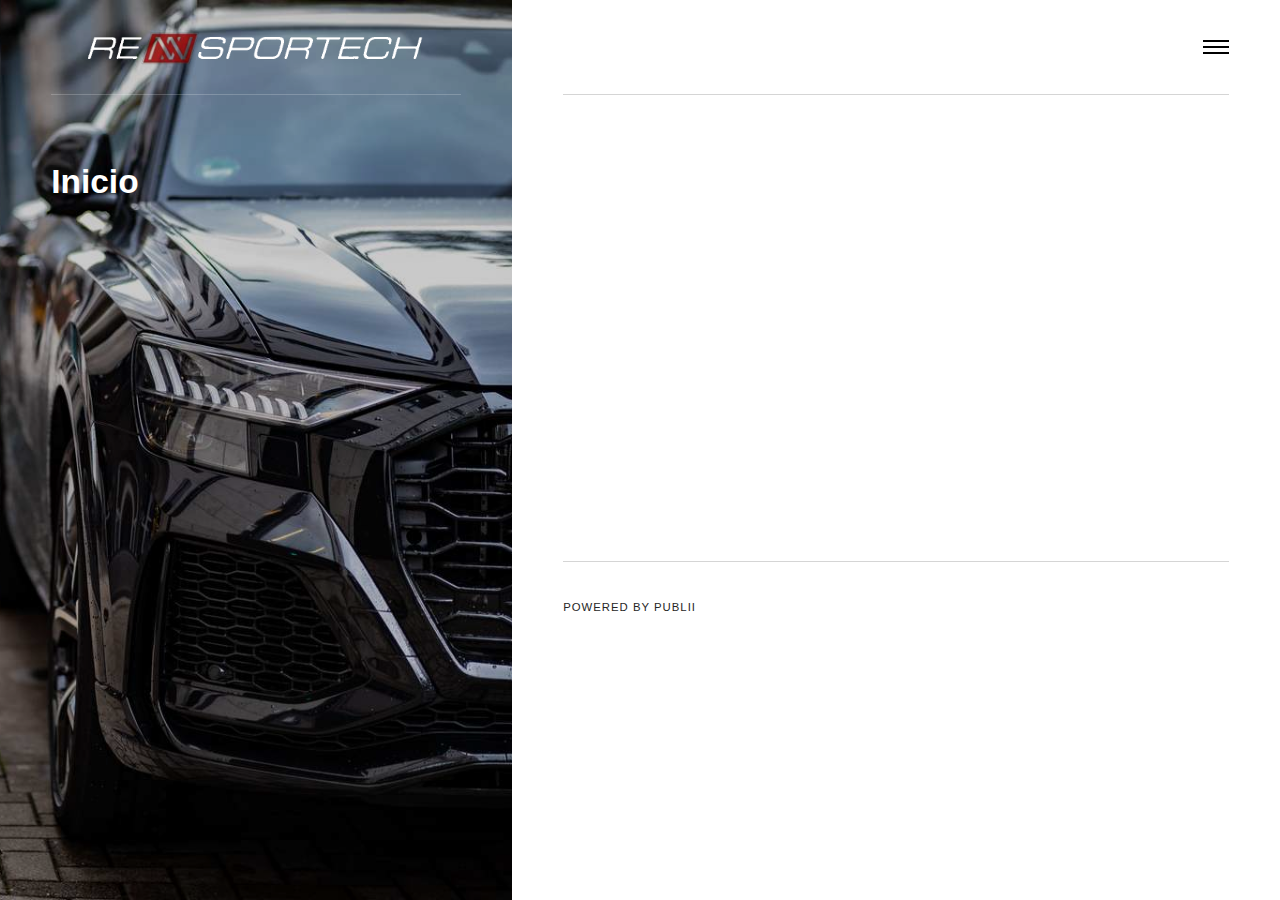
<file: index.html>
<!DOCTYPE html><html lang="en-gb"><head><meta charset="utf-8"><meta http-equiv="X-UA-Compatible" content="IE=edge"><meta name="viewport" content="width=device-width,initial-scale=1"><title>rennsport.tech</title><meta name="generator" content="Publii Open-Source CMS for Static Site"><link rel="canonical" href="https://alsotoes.github.io/rennsporttech.github.io/"><link rel="alternate" type="application/atom+xml" href="https://alsotoes.github.io/rennsporttech.github.io/feed.xml"><link rel="alternate" type="application/json" href="https://alsotoes.github.io/rennsporttech.github.io/feed.json"><meta property="og:title" content="rennsport.tech"><meta property="og:image" content="https://alsotoes.github.io/rennsporttech.github.io/media/website/rennsportech-white.png"><meta property="og:site_name" content="rennsport.tech"><meta property="og:description" content=""><meta property="og:url" content="https://alsotoes.github.io/rennsporttech.github.io/"><meta property="og:type" content="website"><link rel="stylesheet" href="https://alsotoes.github.io/rennsporttech.github.io/assets/css/style.css?v=79f7dad77f3972b8dee26cd307404449"><script type="application/ld+json">{"@context":"http://schema.org","@type":"Organization","name":"rennsport.tech","logo":"https://alsotoes.github.io/rennsporttech.github.io/media/website/rennsportech-white.png","url":"https://alsotoes.github.io/rennsporttech.github.io/"}</script></head><body><div class="container js-container"><nav class="menu"><ul class="navbar__menu"><li><a href="https://alsotoes.github.io/rennsporttech.github.io/home/" target="_self">Inicio</a></li><li><a href="https://alsotoes.github.io/rennsporttech.github.io/donde-estamos/" target="_self">¿Donde estamos?</a></li><li><a href="https://alsotoes.github.io/rennsporttech.github.io/quienes-somos/" target="_self">¿Quienes somos?</a></li><li><a href="https://alsotoes.github.io/rennsporttech.github.io/contactanos/" target="_self">Contáctanos</a></li></ul></nav><div class="content"><header class="top"><div class="top__item"><a class="logo" href="https://alsotoes.github.io/rennsporttech.github.io/"><img src="https://alsotoes.github.io/rennsporttech.github.io/media/website/rennsportech-white.png" alt="rennsport.tech"></a></div><div class="top__item top__item--right"><button class="menu-toggle js-menu-toggle" aria-label="Menu" aria-expanded="false"><span class="menu-toggle-box"><span class="menu-toggle-inner">Menu</span></span></button></div></header><main class="main"><article class="post"><div class="main__left"><figure class="hero"><img src="https://alsotoes.github.io/rennsporttech.github.io/media/website/pexels-diephotopotato-9391019.jpg" srcset="https://alsotoes.github.io/rennsporttech.github.io/media/website/responsive/pexels-diephotopotato-9391019-xs.jpg 300w, https://alsotoes.github.io/rennsporttech.github.io/media/website/responsive/pexels-diephotopotato-9391019-sm.jpg 480w, https://alsotoes.github.io/rennsporttech.github.io/media/website/responsive/pexels-diephotopotato-9391019-md.jpg 768w, https://alsotoes.github.io/rennsporttech.github.io/media/website/responsive/pexels-diephotopotato-9391019-lg.jpg 1024w, https://alsotoes.github.io/rennsporttech.github.io/media/website/responsive/pexels-diephotopotato-9391019-xl.jpg 1280w, https://alsotoes.github.io/rennsporttech.github.io/media/website/responsive/pexels-diephotopotato-9391019-2xl.jpg 1600w" sizes="(min-width: 1800px) 50vw, (min-width: 900px) 40vw, 100vw" loading="eager" width="4000" height="5000" alt=""></figure><header><h1>Inicio</h1></header></div><div class="main__right"><div class="post__entry"><p><script src="https://apps.elfsight.com/p/platform.js" defer="defer"></script></p><div class="elfsight-app-bf56b648-d056-4b19-92a7-3d2c99466291"> </div></div></div></article><div class="main__right"><div class="banner banner--after-post"><script src="https://apps.elfsight.com/p/platform.js" defer="defer"></script><div class="elfsight-app-3b19ac14-a170-4636-8c2c-1768386db7c0"></div></div></div></main><footer class="footer"><div class="footer__copyright">Powered by Publii</div></footer></div></div><script defer="defer" src="https://alsotoes.github.io/rennsporttech.github.io/assets/js/scripts.min.js?v=babd20e2a0a25821e63a0529c9feaae0"></script><script>var images = document.querySelectorAll('img[loading]');

        for (var i = 0; i < images.length; i++) {
            if (images[i].complete) {
                images[i].classList.add('is-loaded');
            } else {
                images[i].addEventListener('load', function () {
                    this.classList.add('is-loaded');
                }, false);
            }
        }</script></body></html>
</file>
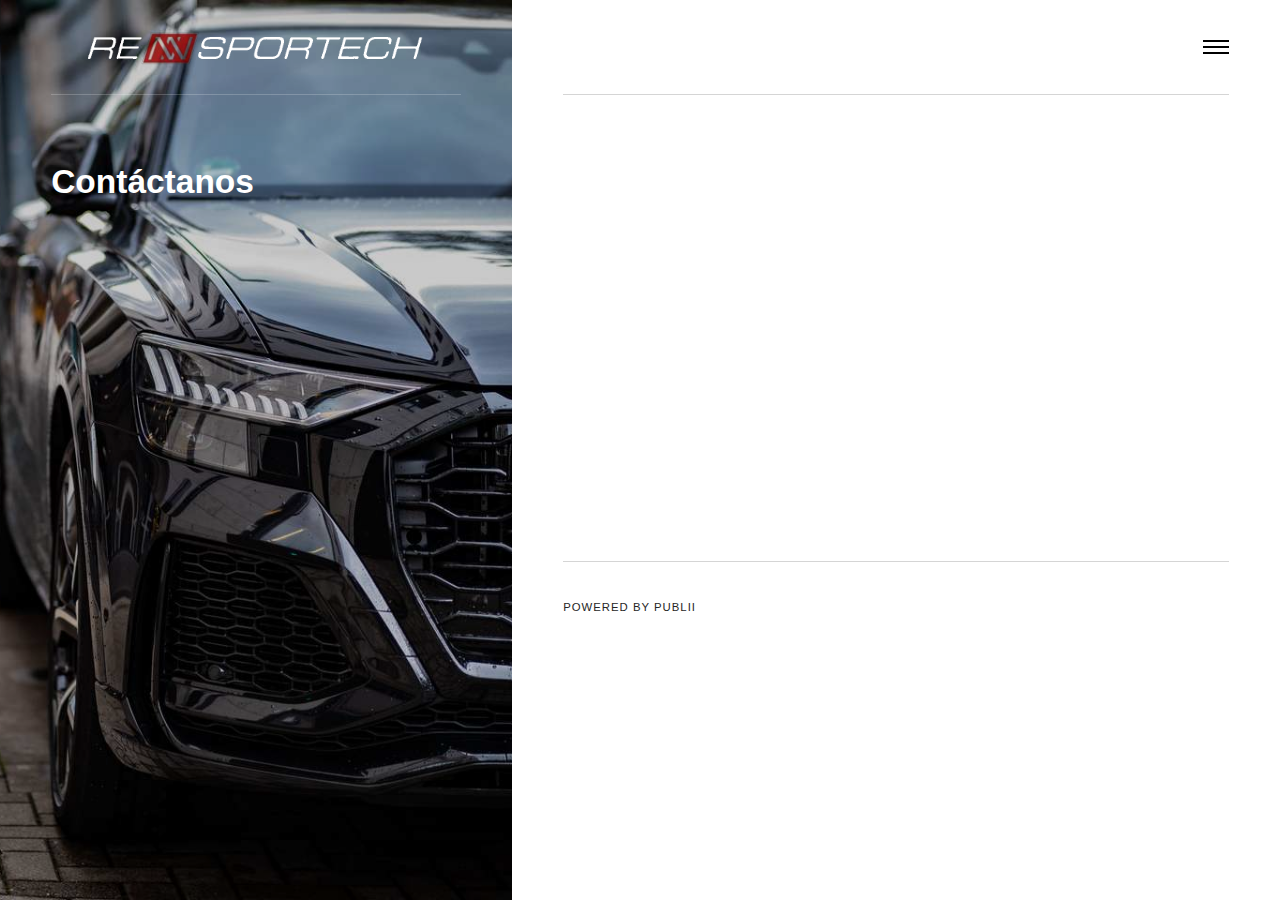
<file: contactanos/index.html>
<!DOCTYPE html><html lang="en-gb"><head><meta charset="utf-8"><meta http-equiv="X-UA-Compatible" content="IE=edge"><meta name="viewport" content="width=device-width,initial-scale=1"><title>Contáctanos - rennsport.tech</title><meta name="generator" content="Publii Open-Source CMS for Static Site"><link rel="canonical" href="https://alsotoes.github.io/rennsporttech.github.io/contactanos/"><link rel="alternate" type="application/atom+xml" href="https://alsotoes.github.io/rennsporttech.github.io/feed.xml"><link rel="alternate" type="application/json" href="https://alsotoes.github.io/rennsporttech.github.io/feed.json"><meta property="og:title" content="Contáctanos"><meta property="og:image" content="https://alsotoes.github.io/rennsporttech.github.io/media/website/rennsportech-white.png"><meta property="og:site_name" content="rennsport.tech"><meta property="og:description" content=""><meta property="og:url" content="https://alsotoes.github.io/rennsporttech.github.io/contactanos/"><meta property="og:type" content="article"><link rel="stylesheet" href="https://alsotoes.github.io/rennsporttech.github.io/assets/css/style.css?v=79f7dad77f3972b8dee26cd307404449"><script type="application/ld+json">{"@context":"http://schema.org","@type":"Article","mainEntityOfPage":{"@type":"WebPage","@id":"https://alsotoes.github.io/rennsporttech.github.io/contactanos/"},"headline":"Contáctanos","datePublished":"2022-07-26T15:54","dateModified":"2022-07-27T02:27","image":{"@type":"ImageObject","url":"https://alsotoes.github.io/rennsporttech.github.io/media/website/rennsportech-white.png","height":92,"width":1080},"description":"","author":{"@type":"Person","name":"admin","url":"https://alsotoes.github.io/rennsporttech.github.io/authors/admin/"},"publisher":{"@type":"Organization","name":"admin","logo":{"@type":"ImageObject","url":"https://alsotoes.github.io/rennsporttech.github.io/media/website/rennsportech-white.png","height":92,"width":1080}}}</script></head><body><div class="container js-container"><nav class="menu"><ul class="navbar__menu"><li><a href="https://alsotoes.github.io/rennsporttech.github.io/home/" target="_self">Inicio</a></li><li><a href="https://alsotoes.github.io/rennsporttech.github.io/donde-estamos/" target="_self">¿Donde estamos?</a></li><li><a href="https://alsotoes.github.io/rennsporttech.github.io/quienes-somos/" target="_self">¿Quienes somos?</a></li><li class="active"><a href="https://alsotoes.github.io/rennsporttech.github.io/contactanos/" target="_self">Contáctanos</a></li></ul></nav><div class="content"><header class="top"><div class="top__item"><a class="logo" href="https://alsotoes.github.io/rennsporttech.github.io/"><img src="https://alsotoes.github.io/rennsporttech.github.io/media/website/rennsportech-white.png" alt="rennsport.tech"></a></div><div class="top__item top__item--right"><button class="menu-toggle js-menu-toggle" aria-label="Menu" aria-expanded="false"><span class="menu-toggle-box"><span class="menu-toggle-inner">Menu</span></span></button></div></header><main class="main"><article class="post"><div class="main__left"><figure class="hero"><img src="https://alsotoes.github.io/rennsporttech.github.io/media/website/pexels-diephotopotato-9391019.jpg" srcset="https://alsotoes.github.io/rennsporttech.github.io/media/website/responsive/pexels-diephotopotato-9391019-xs.jpg 300w, https://alsotoes.github.io/rennsporttech.github.io/media/website/responsive/pexels-diephotopotato-9391019-sm.jpg 480w, https://alsotoes.github.io/rennsporttech.github.io/media/website/responsive/pexels-diephotopotato-9391019-md.jpg 768w, https://alsotoes.github.io/rennsporttech.github.io/media/website/responsive/pexels-diephotopotato-9391019-lg.jpg 1024w, https://alsotoes.github.io/rennsporttech.github.io/media/website/responsive/pexels-diephotopotato-9391019-xl.jpg 1280w, https://alsotoes.github.io/rennsporttech.github.io/media/website/responsive/pexels-diephotopotato-9391019-2xl.jpg 1600w" sizes="(min-width: 1800px) 50vw, (min-width: 900px) 40vw, 100vw" loading="eager" width="4000" height="5000" alt=""></figure><header><h1>Contáctanos</h1></header></div><div class="main__right"><div class="post__entry"><p><script src="https://apps.elfsight.com/p/platform.js" defer="defer"></script></p><div class="elfsight-app-e043e39b-eeaa-48dd-974f-30b993f639fb"> </div></div></div></article><div class="main__right"><div class="banner banner--after-post"><script src="https://apps.elfsight.com/p/platform.js" defer="defer"></script><div class="elfsight-app-3b19ac14-a170-4636-8c2c-1768386db7c0"></div></div></div></main><footer class="footer"><div class="footer__copyright">Powered by Publii</div></footer></div></div><script defer="defer" src="https://alsotoes.github.io/rennsporttech.github.io/assets/js/scripts.min.js?v=babd20e2a0a25821e63a0529c9feaae0"></script><script>var images = document.querySelectorAll('img[loading]');
   
           for (var i = 0; i < images.length; i++) {
               if (images[i].complete) {
                   images[i].classList.add('is-loaded');
               } else {
                   images[i].addEventListener('load', function () {
                       this.classList.add('is-loaded');
                   }, false);
               }
           }</script></body></html>
</file>
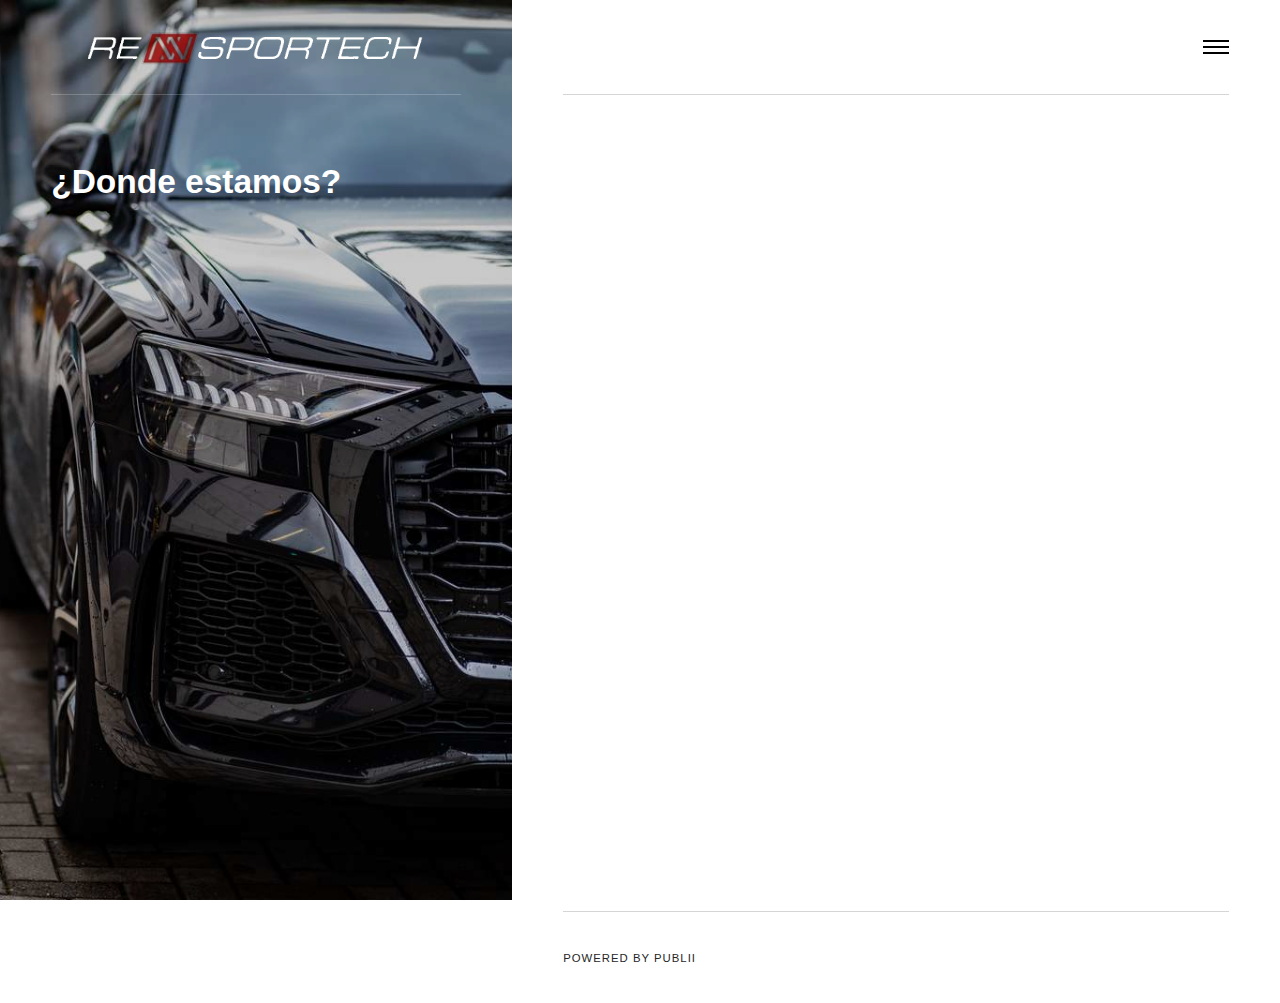
<file: donde-estamos/index.html>
<!DOCTYPE html><html lang="en-gb"><head><meta charset="utf-8"><meta http-equiv="X-UA-Compatible" content="IE=edge"><meta name="viewport" content="width=device-width,initial-scale=1"><title>¿Donde estamos? - rennsport.tech</title><meta name="generator" content="Publii Open-Source CMS for Static Site"><link rel="canonical" href="https://alsotoes.github.io/rennsporttech.github.io/donde-estamos/"><link rel="alternate" type="application/atom+xml" href="https://alsotoes.github.io/rennsporttech.github.io/feed.xml"><link rel="alternate" type="application/json" href="https://alsotoes.github.io/rennsporttech.github.io/feed.json"><meta property="og:title" content="¿Donde estamos?"><meta property="og:image" content="https://alsotoes.github.io/rennsporttech.github.io/media/website/rennsportech-white.png"><meta property="og:site_name" content="rennsport.tech"><meta property="og:description" content=""><meta property="og:url" content="https://alsotoes.github.io/rennsporttech.github.io/donde-estamos/"><meta property="og:type" content="article"><link rel="stylesheet" href="https://alsotoes.github.io/rennsporttech.github.io/assets/css/style.css?v=79f7dad77f3972b8dee26cd307404449"><script type="application/ld+json">{"@context":"http://schema.org","@type":"Article","mainEntityOfPage":{"@type":"WebPage","@id":"https://alsotoes.github.io/rennsporttech.github.io/donde-estamos/"},"headline":"¿Donde estamos?","datePublished":"2022-07-26T15:38","dateModified":"2022-07-27T02:27","image":{"@type":"ImageObject","url":"https://alsotoes.github.io/rennsporttech.github.io/media/website/rennsportech-white.png","height":92,"width":1080},"description":"","author":{"@type":"Person","name":"admin","url":"https://alsotoes.github.io/rennsporttech.github.io/authors/admin/"},"publisher":{"@type":"Organization","name":"admin","logo":{"@type":"ImageObject","url":"https://alsotoes.github.io/rennsporttech.github.io/media/website/rennsportech-white.png","height":92,"width":1080}}}</script></head><body><div class="container js-container"><nav class="menu"><ul class="navbar__menu"><li><a href="https://alsotoes.github.io/rennsporttech.github.io/home/" target="_self">Inicio</a></li><li class="active"><a href="https://alsotoes.github.io/rennsporttech.github.io/donde-estamos/" target="_self">¿Donde estamos?</a></li><li><a href="https://alsotoes.github.io/rennsporttech.github.io/quienes-somos/" target="_self">¿Quienes somos?</a></li><li><a href="https://alsotoes.github.io/rennsporttech.github.io/contactanos/" target="_self">Contáctanos</a></li></ul></nav><div class="content"><header class="top"><div class="top__item"><a class="logo" href="https://alsotoes.github.io/rennsporttech.github.io/"><img src="https://alsotoes.github.io/rennsporttech.github.io/media/website/rennsportech-white.png" alt="rennsport.tech"></a></div><div class="top__item top__item--right"><button class="menu-toggle js-menu-toggle" aria-label="Menu" aria-expanded="false"><span class="menu-toggle-box"><span class="menu-toggle-inner">Menu</span></span></button></div></header><main class="main"><article class="post"><div class="main__left"><figure class="hero"><img src="https://alsotoes.github.io/rennsporttech.github.io/media/website/pexels-diephotopotato-9391019.jpg" srcset="https://alsotoes.github.io/rennsporttech.github.io/media/website/responsive/pexels-diephotopotato-9391019-xs.jpg 300w, https://alsotoes.github.io/rennsporttech.github.io/media/website/responsive/pexels-diephotopotato-9391019-sm.jpg 480w, https://alsotoes.github.io/rennsporttech.github.io/media/website/responsive/pexels-diephotopotato-9391019-md.jpg 768w, https://alsotoes.github.io/rennsporttech.github.io/media/website/responsive/pexels-diephotopotato-9391019-lg.jpg 1024w, https://alsotoes.github.io/rennsporttech.github.io/media/website/responsive/pexels-diephotopotato-9391019-xl.jpg 1280w, https://alsotoes.github.io/rennsporttech.github.io/media/website/responsive/pexels-diephotopotato-9391019-2xl.jpg 1600w" sizes="(min-width: 1800px) 50vw, (min-width: 900px) 40vw, 100vw" loading="eager" width="4000" height="5000" alt=""></figure><header><h1>¿Donde estamos?</h1></header></div><div class="main__right"><div class="post__entry"><div class="post__iframe"><iframe loading="lazy" width="600" height="450" style="border: 0;" src="https://www.google.com/maps/embed?pb=!1m18!1m12!1m3!1d3764.0614080813934!2d-99.19075374883049!3d19.366493547743822!2m3!1f0!2f0!3f0!3m2!1i1024!2i768!4f13.1!3m3!1m2!1s0x85d1ff89f2bc9e5b%3A0x2f0bd4c502b3736c!2sAv.%20Revoluci%C3%B3n%201108%2C%20San%20Jos%C3%A9%20Insurgentes%2C%20Benito%20Ju%C3%A1rez%2C%2003900%20Ciudad%20de%20M%C3%A9xico%2C%20CDMX!5e0!3m2!1sen!2smx!4v1658875531133!5m2!1sen!2smx" allowfullscreen="allowfullscreen" loading="lazy" referrerpolicy="no-referrer-when-downgrade"></iframe></div></div></div></article><div class="main__right"><div class="banner banner--after-post"><script src="https://apps.elfsight.com/p/platform.js" defer="defer"></script><div class="elfsight-app-3b19ac14-a170-4636-8c2c-1768386db7c0"></div></div></div></main><footer class="footer"><div class="footer__copyright">Powered by Publii</div></footer></div></div><script defer="defer" src="https://alsotoes.github.io/rennsporttech.github.io/assets/js/scripts.min.js?v=babd20e2a0a25821e63a0529c9feaae0"></script><script>var images = document.querySelectorAll('img[loading]');
   
           for (var i = 0; i < images.length; i++) {
               if (images[i].complete) {
                   images[i].classList.add('is-loaded');
               } else {
                   images[i].addEventListener('load', function () {
                       this.classList.add('is-loaded');
                   }, false);
               }
           }</script></body></html>
</file>
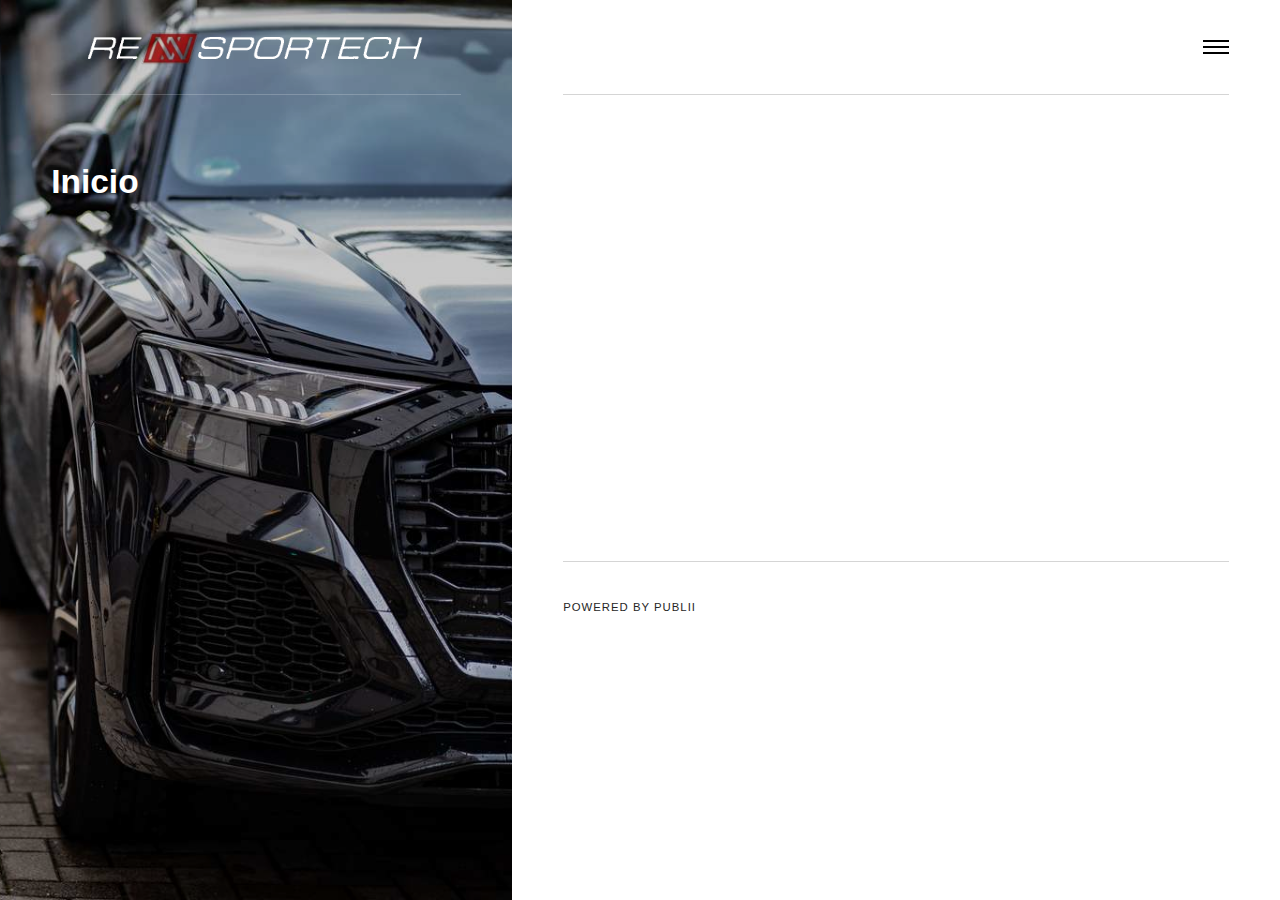
<file: home/index.html>
<!DOCTYPE html><html lang="en-gb"><head><meta charset="utf-8"><meta http-equiv="X-UA-Compatible" content="IE=edge"><meta name="viewport" content="width=device-width,initial-scale=1"><title>Inicio - rennsport.tech</title><meta name="generator" content="Publii Open-Source CMS for Static Site"><link rel="canonical" href="https://alsotoes.github.io/rennsporttech.github.io/home/"><link rel="alternate" type="application/atom+xml" href="https://alsotoes.github.io/rennsporttech.github.io/feed.xml"><link rel="alternate" type="application/json" href="https://alsotoes.github.io/rennsporttech.github.io/feed.json"><meta property="og:title" content="Inicio"><meta property="og:image" content="https://alsotoes.github.io/rennsporttech.github.io/media/website/rennsportech-white.png"><meta property="og:site_name" content="rennsport.tech"><meta property="og:description" content=""><meta property="og:url" content="https://alsotoes.github.io/rennsporttech.github.io/home/"><meta property="og:type" content="article"><link rel="stylesheet" href="https://alsotoes.github.io/rennsporttech.github.io/assets/css/style.css?v=79f7dad77f3972b8dee26cd307404449"><script type="application/ld+json">{"@context":"http://schema.org","@type":"Article","mainEntityOfPage":{"@type":"WebPage","@id":"https://alsotoes.github.io/rennsporttech.github.io/home/"},"headline":"Inicio","datePublished":"2022-07-26T15:30","dateModified":"2022-08-04T16:58","image":{"@type":"ImageObject","url":"https://alsotoes.github.io/rennsporttech.github.io/media/website/rennsportech-white.png","height":92,"width":1080},"description":"","author":{"@type":"Person","name":"admin","url":"https://alsotoes.github.io/rennsporttech.github.io/authors/admin/"},"publisher":{"@type":"Organization","name":"admin","logo":{"@type":"ImageObject","url":"https://alsotoes.github.io/rennsporttech.github.io/media/website/rennsportech-white.png","height":92,"width":1080}}}</script></head><body><div class="container js-container"><nav class="menu"><ul class="navbar__menu"><li class="active"><a href="https://alsotoes.github.io/rennsporttech.github.io/home/" target="_self">Inicio</a></li><li><a href="https://alsotoes.github.io/rennsporttech.github.io/donde-estamos/" target="_self">¿Donde estamos?</a></li><li><a href="https://alsotoes.github.io/rennsporttech.github.io/quienes-somos/" target="_self">¿Quienes somos?</a></li><li><a href="https://alsotoes.github.io/rennsporttech.github.io/contactanos/" target="_self">Contáctanos</a></li></ul></nav><div class="content"><header class="top"><div class="top__item"><a class="logo" href="https://alsotoes.github.io/rennsporttech.github.io/"><img src="https://alsotoes.github.io/rennsporttech.github.io/media/website/rennsportech-white.png" alt="rennsport.tech"></a></div><div class="top__item top__item--right"><button class="menu-toggle js-menu-toggle" aria-label="Menu" aria-expanded="false"><span class="menu-toggle-box"><span class="menu-toggle-inner">Menu</span></span></button></div></header><main class="main"><article class="post"><div class="main__left"><figure class="hero"><img src="https://alsotoes.github.io/rennsporttech.github.io/media/website/pexels-diephotopotato-9391019.jpg" srcset="https://alsotoes.github.io/rennsporttech.github.io/media/website/responsive/pexels-diephotopotato-9391019-xs.jpg 300w, https://alsotoes.github.io/rennsporttech.github.io/media/website/responsive/pexels-diephotopotato-9391019-sm.jpg 480w, https://alsotoes.github.io/rennsporttech.github.io/media/website/responsive/pexels-diephotopotato-9391019-md.jpg 768w, https://alsotoes.github.io/rennsporttech.github.io/media/website/responsive/pexels-diephotopotato-9391019-lg.jpg 1024w, https://alsotoes.github.io/rennsporttech.github.io/media/website/responsive/pexels-diephotopotato-9391019-xl.jpg 1280w, https://alsotoes.github.io/rennsporttech.github.io/media/website/responsive/pexels-diephotopotato-9391019-2xl.jpg 1600w" sizes="(min-width: 1800px) 50vw, (min-width: 900px) 40vw, 100vw" loading="eager" width="4000" height="5000" alt=""></figure><header><h1>Inicio</h1></header></div><div class="main__right"><div class="post__entry"><p><script src="https://apps.elfsight.com/p/platform.js" defer="defer"></script></p><div class="elfsight-app-bf56b648-d056-4b19-92a7-3d2c99466291"> </div></div></div></article><div class="main__right"><div class="banner banner--after-post"><script src="https://apps.elfsight.com/p/platform.js" defer="defer"></script><div class="elfsight-app-3b19ac14-a170-4636-8c2c-1768386db7c0"></div></div></div></main><footer class="footer"><div class="footer__copyright">Powered by Publii</div></footer></div></div><script defer="defer" src="https://alsotoes.github.io/rennsporttech.github.io/assets/js/scripts.min.js?v=babd20e2a0a25821e63a0529c9feaae0"></script><script>var images = document.querySelectorAll('img[loading]');
   
           for (var i = 0; i < images.length; i++) {
               if (images[i].complete) {
                   images[i].classList.add('is-loaded');
               } else {
                   images[i].addEventListener('load', function () {
                       this.classList.add('is-loaded');
                   }, false);
               }
           }</script></body></html>
</file>
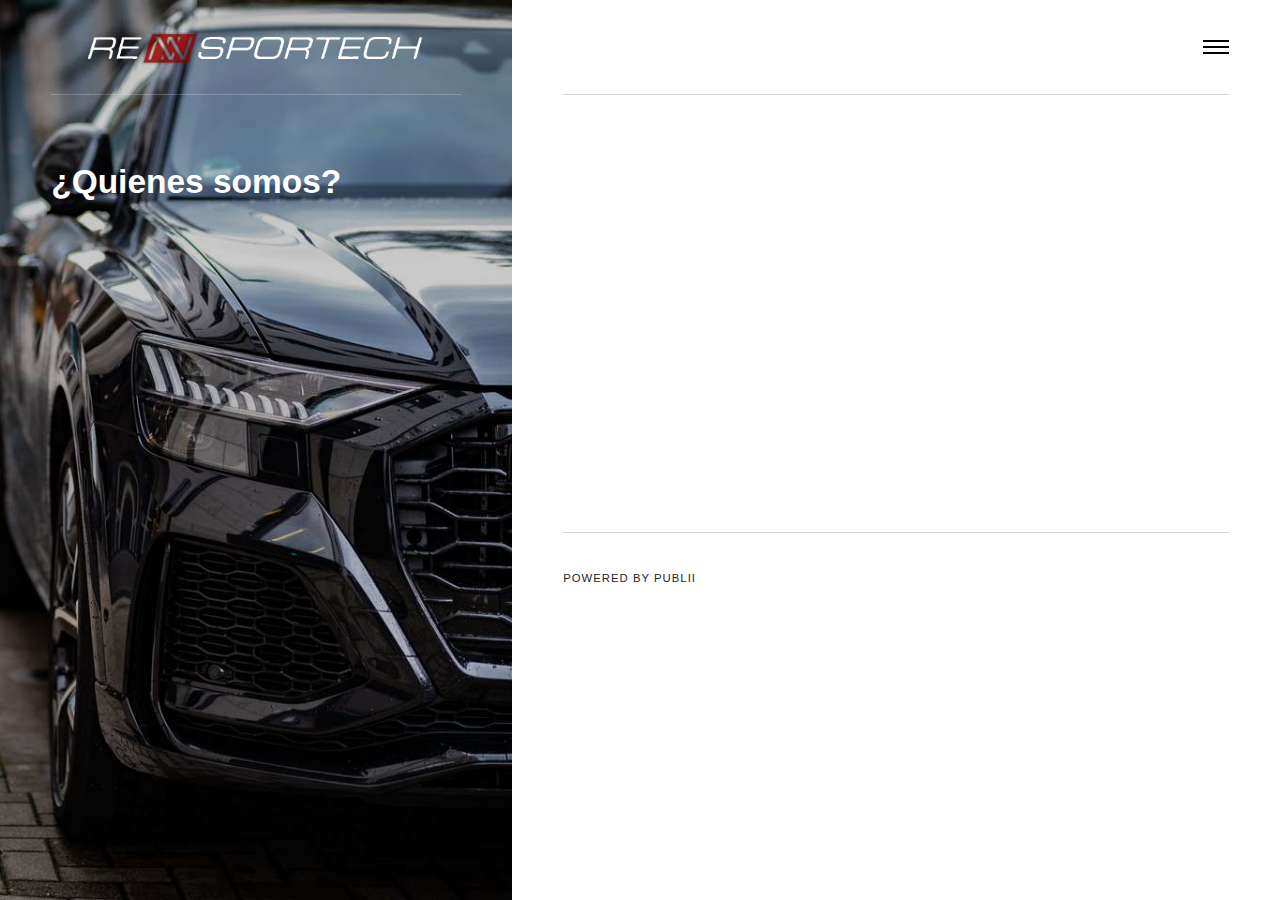
<file: quienes-somos/index.html>
<!DOCTYPE html><html lang="en-gb"><head><meta charset="utf-8"><meta http-equiv="X-UA-Compatible" content="IE=edge"><meta name="viewport" content="width=device-width,initial-scale=1"><title>¿Quienes somos? - rennsport.tech</title><meta name="generator" content="Publii Open-Source CMS for Static Site"><link rel="canonical" href="https://alsotoes.github.io/rennsporttech.github.io/quienes-somos/"><link rel="alternate" type="application/atom+xml" href="https://alsotoes.github.io/rennsporttech.github.io/feed.xml"><link rel="alternate" type="application/json" href="https://alsotoes.github.io/rennsporttech.github.io/feed.json"><meta property="og:title" content="¿Quienes somos?"><meta property="og:image" content="https://alsotoes.github.io/rennsporttech.github.io/media/website/rennsportech-white.png"><meta property="og:site_name" content="rennsport.tech"><meta property="og:description" content=""><meta property="og:url" content="https://alsotoes.github.io/rennsporttech.github.io/quienes-somos/"><meta property="og:type" content="article"><link rel="stylesheet" href="https://alsotoes.github.io/rennsporttech.github.io/assets/css/style.css?v=79f7dad77f3972b8dee26cd307404449"><script type="application/ld+json">{"@context":"http://schema.org","@type":"Article","mainEntityOfPage":{"@type":"WebPage","@id":"https://alsotoes.github.io/rennsporttech.github.io/quienes-somos/"},"headline":"¿Quienes somos?","datePublished":"2022-07-27T00:07","dateModified":"2022-07-27T01:48","image":{"@type":"ImageObject","url":"https://alsotoes.github.io/rennsporttech.github.io/media/website/rennsportech-white.png","height":92,"width":1080},"description":"","author":{"@type":"Person","name":"admin","url":"https://alsotoes.github.io/rennsporttech.github.io/authors/admin/"},"publisher":{"@type":"Organization","name":"admin","logo":{"@type":"ImageObject","url":"https://alsotoes.github.io/rennsporttech.github.io/media/website/rennsportech-white.png","height":92,"width":1080}}}</script></head><body><div class="container js-container"><nav class="menu"><ul class="navbar__menu"><li><a href="https://alsotoes.github.io/rennsporttech.github.io/home/" target="_self">Inicio</a></li><li><a href="https://alsotoes.github.io/rennsporttech.github.io/donde-estamos/" target="_self">¿Donde estamos?</a></li><li class="active"><a href="https://alsotoes.github.io/rennsporttech.github.io/quienes-somos/" target="_self">¿Quienes somos?</a></li><li><a href="https://alsotoes.github.io/rennsporttech.github.io/contactanos/" target="_self">Contáctanos</a></li></ul></nav><div class="content"><header class="top"><div class="top__item"><a class="logo" href="https://alsotoes.github.io/rennsporttech.github.io/"><img src="https://alsotoes.github.io/rennsporttech.github.io/media/website/rennsportech-white.png" alt="rennsport.tech"></a></div><div class="top__item top__item--right"><button class="menu-toggle js-menu-toggle" aria-label="Menu" aria-expanded="false"><span class="menu-toggle-box"><span class="menu-toggle-inner">Menu</span></span></button></div></header><main class="main"><article class="post"><div class="main__left"><figure class="hero"><img src="https://alsotoes.github.io/rennsporttech.github.io/media/website/pexels-diephotopotato-9391019.jpg" srcset="https://alsotoes.github.io/rennsporttech.github.io/media/website/responsive/pexels-diephotopotato-9391019-xs.jpg 300w, https://alsotoes.github.io/rennsporttech.github.io/media/website/responsive/pexels-diephotopotato-9391019-sm.jpg 480w, https://alsotoes.github.io/rennsporttech.github.io/media/website/responsive/pexels-diephotopotato-9391019-md.jpg 768w, https://alsotoes.github.io/rennsporttech.github.io/media/website/responsive/pexels-diephotopotato-9391019-lg.jpg 1024w, https://alsotoes.github.io/rennsporttech.github.io/media/website/responsive/pexels-diephotopotato-9391019-xl.jpg 1280w, https://alsotoes.github.io/rennsporttech.github.io/media/website/responsive/pexels-diephotopotato-9391019-2xl.jpg 1600w" sizes="(min-width: 1800px) 50vw, (min-width: 900px) 40vw, 100vw" loading="eager" width="4000" height="5000" alt=""></figure><header><h1>¿Quienes somos?</h1></header></div><div class="main__right"><div class="post__entry"></div></div></article><div class="main__right"><div class="banner banner--after-post"><script src="https://apps.elfsight.com/p/platform.js" defer="defer"></script><div class="elfsight-app-3b19ac14-a170-4636-8c2c-1768386db7c0"></div></div></div></main><footer class="footer"><div class="footer__copyright">Powered by Publii</div></footer></div></div><script defer="defer" src="https://alsotoes.github.io/rennsporttech.github.io/assets/js/scripts.min.js?v=babd20e2a0a25821e63a0529c9feaae0"></script><script>var images = document.querySelectorAll('img[loading]');
   
           for (var i = 0; i < images.length; i++) {
               if (images[i].complete) {
                   images[i].classList.add('is-loaded');
               } else {
                   images[i].addEventListener('load', function () {
                       this.classList.add('is-loaded');
                   }, false);
               }
           }</script></body></html>
</file>
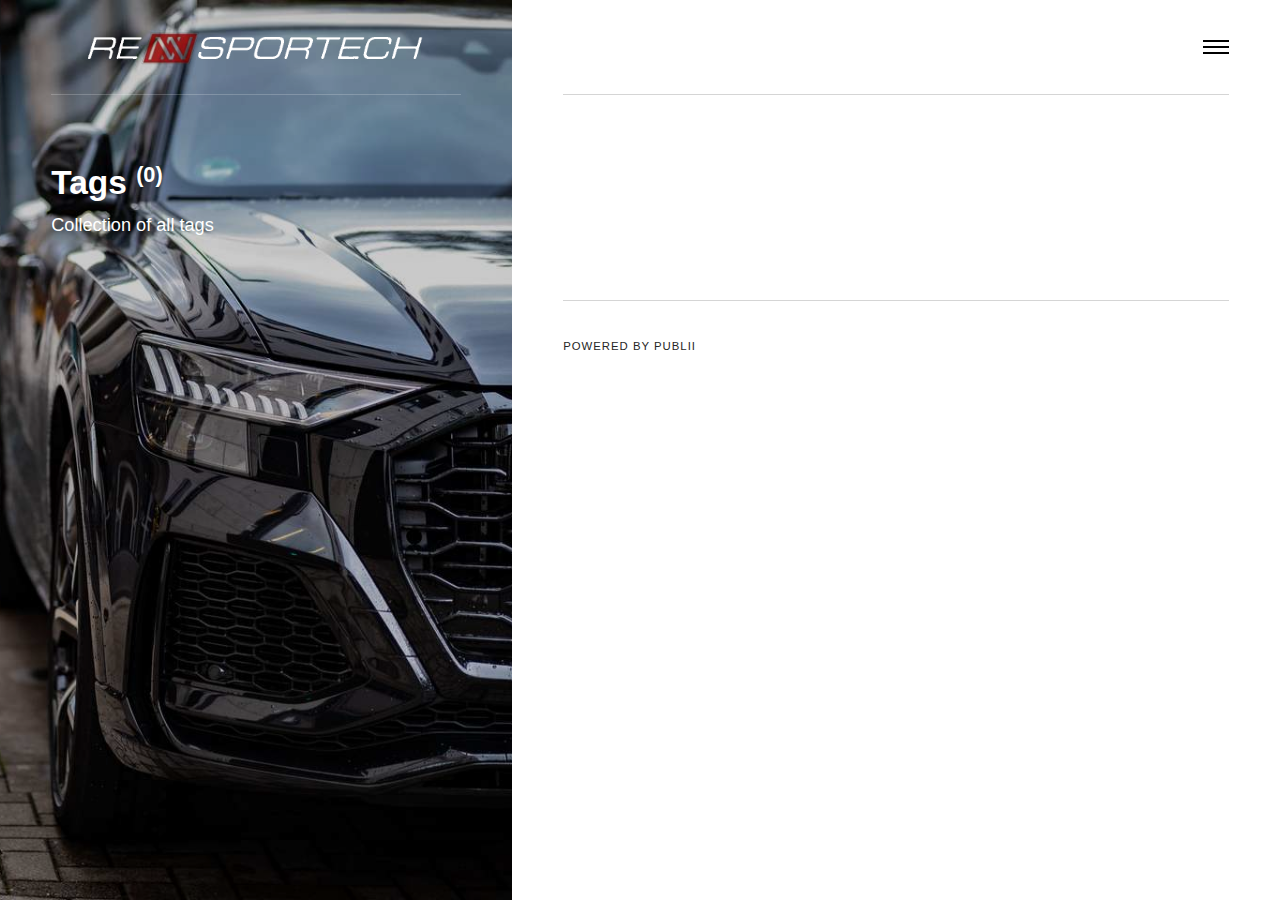
<file: tags/index.html>
<!DOCTYPE html><html lang="en-gb"><head><meta charset="utf-8"><meta http-equiv="X-UA-Compatible" content="IE=edge"><meta name="viewport" content="width=device-width,initial-scale=1"><title>All tags - rennsport.tech</title><meta name="robots" content="noindex, follow"><meta name="generator" content="Publii Open-Source CMS for Static Site"><link rel="alternate" type="application/atom+xml" href="https://alsotoes.github.io/rennsporttech.github.io/feed.xml"><link rel="alternate" type="application/json" href="https://alsotoes.github.io/rennsporttech.github.io/feed.json"><meta property="og:title" content="rennsport.tech"><meta property="og:image" content="https://alsotoes.github.io/rennsporttech.github.io/media/website/rennsportech-white.png"><meta property="og:site_name" content="rennsport.tech"><meta property="og:description" content=""><meta property="og:url" content="https://alsotoes.github.io/rennsporttech.github.io/tags/"><meta property="og:type" content="website"><link rel="stylesheet" href="https://alsotoes.github.io/rennsporttech.github.io/assets/css/style.css?v=79f7dad77f3972b8dee26cd307404449"><script type="application/ld+json">{"@context":"http://schema.org","@type":"Organization","name":"rennsport.tech","logo":"https://alsotoes.github.io/rennsporttech.github.io/media/website/rennsportech-white.png","url":"https://alsotoes.github.io/rennsporttech.github.io/"}</script></head><body><div class="container js-container"><nav class="menu"><ul class="navbar__menu"><li><a href="https://alsotoes.github.io/rennsporttech.github.io/home/" target="_self">Inicio</a></li><li><a href="https://alsotoes.github.io/rennsporttech.github.io/donde-estamos/" target="_self">¿Donde estamos?</a></li><li><a href="https://alsotoes.github.io/rennsporttech.github.io/quienes-somos/" target="_self">¿Quienes somos?</a></li><li><a href="https://alsotoes.github.io/rennsporttech.github.io/contactanos/" target="_self">Contáctanos</a></li></ul></nav><div class="content"><header class="top"><div class="top__item"><a class="logo" href="https://alsotoes.github.io/rennsporttech.github.io/"><img src="https://alsotoes.github.io/rennsporttech.github.io/media/website/rennsportech-white.png" alt="rennsport.tech"></a></div><div class="top__item top__item--right"><button class="menu-toggle js-menu-toggle" aria-label="Menu" aria-expanded="false"><span class="menu-toggle-box"><span class="menu-toggle-inner">Menu</span></span></button></div></header><main class="main"><div class="main__left"><figure class="hero"><img src="https://alsotoes.github.io/rennsporttech.github.io/media/website/pexels-diephotopotato-9391019.jpg" srcset="https://alsotoes.github.io/rennsporttech.github.io/media/website/responsive/pexels-diephotopotato-9391019-xs.jpg 300w, https://alsotoes.github.io/rennsporttech.github.io/media/website/responsive/pexels-diephotopotato-9391019-sm.jpg 480w, https://alsotoes.github.io/rennsporttech.github.io/media/website/responsive/pexels-diephotopotato-9391019-md.jpg 768w, https://alsotoes.github.io/rennsporttech.github.io/media/website/responsive/pexels-diephotopotato-9391019-lg.jpg 1024w, https://alsotoes.github.io/rennsporttech.github.io/media/website/responsive/pexels-diephotopotato-9391019-xl.jpg 1280w, https://alsotoes.github.io/rennsporttech.github.io/media/website/responsive/pexels-diephotopotato-9391019-2xl.jpg 1600w" sizes="(min-width: 1800px) 50vw, (min-width: 900px) 40vw, 100vw" loading="eager" width="4000" height="5000" alt=""></figure><header><h1>Tags <sup>(0)</sup></h1><p>Collection of all tags</p></header></div><div class="main__right tags"><div><ul class="feed tags__feed"></ul></div></div></main><footer class="footer"><div class="footer__copyright">Powered by Publii</div></footer></div></div><script defer="defer" src="https://alsotoes.github.io/rennsporttech.github.io/assets/js/scripts.min.js?v=babd20e2a0a25821e63a0529c9feaae0"></script><script>var images = document.querySelectorAll('img[loading]');

        for (var i = 0; i < images.length; i++) {
            if (images[i].complete) {
                images[i].classList.add('is-loaded');
            } else {
                images[i].addEventListener('load', function () {
                    this.classList.add('is-loaded');
                }, false);
            }
        }</script></body></html>
</file>
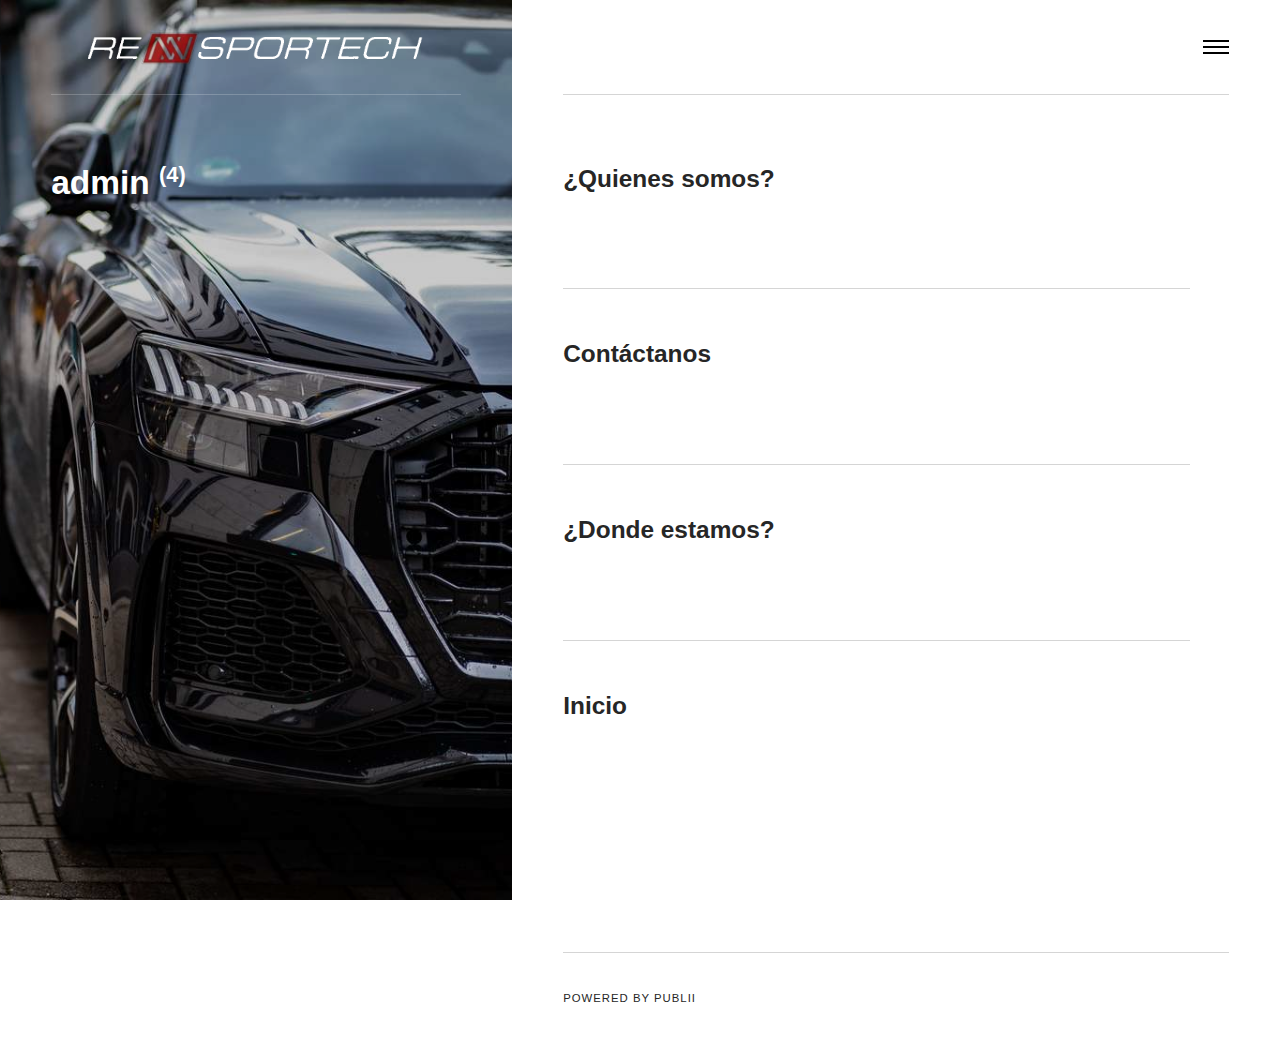
<file: authors/admin/index.html>
<!DOCTYPE html><html lang="en-gb"><head><meta charset="utf-8"><meta http-equiv="X-UA-Compatible" content="IE=edge"><meta name="viewport" content="width=device-width,initial-scale=1"><title>Author: admin - rennsport.tech</title><meta name="robots" content="noindex, follow"><meta name="generator" content="Publii Open-Source CMS for Static Site"><link rel="alternate" type="application/atom+xml" href="https://alsotoes.github.io/rennsporttech.github.io/feed.xml"><link rel="alternate" type="application/json" href="https://alsotoes.github.io/rennsporttech.github.io/feed.json"><meta property="og:title" content="admin"><meta property="og:image" content="https://alsotoes.github.io/rennsporttech.github.io/media/website/rennsportech-white.png"><meta property="og:site_name" content="rennsport.tech"><meta property="og:description" content=""><meta property="og:url" content="https://alsotoes.github.io/rennsporttech.github.io/authors/admin/"><meta property="og:type" content="website"><link rel="stylesheet" href="https://alsotoes.github.io/rennsporttech.github.io/assets/css/style.css?v=79f7dad77f3972b8dee26cd307404449"><script type="application/ld+json">{"@context":"http://schema.org","@type":"Organization","name":"rennsport.tech","logo":"https://alsotoes.github.io/rennsporttech.github.io/media/website/rennsportech-white.png","url":"https://alsotoes.github.io/rennsporttech.github.io/"}</script></head><body><div class="container js-container"><nav class="menu"><ul class="navbar__menu"><li><a href="https://alsotoes.github.io/rennsporttech.github.io/home/" target="_self">Inicio</a></li><li><a href="https://alsotoes.github.io/rennsporttech.github.io/donde-estamos/" target="_self">¿Donde estamos?</a></li><li><a href="https://alsotoes.github.io/rennsporttech.github.io/quienes-somos/" target="_self">¿Quienes somos?</a></li><li><a href="https://alsotoes.github.io/rennsporttech.github.io/contactanos/" target="_self">Contáctanos</a></li></ul></nav><div class="content"><header class="top"><div class="top__item"><a class="logo" href="https://alsotoes.github.io/rennsporttech.github.io/"><img src="https://alsotoes.github.io/rennsporttech.github.io/media/website/rennsportech-white.png" alt="rennsport.tech"></a></div><div class="top__item top__item--right"><button class="menu-toggle js-menu-toggle" aria-label="Menu" aria-expanded="false"><span class="menu-toggle-box"><span class="menu-toggle-inner">Menu</span></span></button></div></header><main class="main"><div class="main__left"><figure class="hero"><img src="https://alsotoes.github.io/rennsporttech.github.io/media/website/pexels-diephotopotato-9391019.jpg" srcset="https://alsotoes.github.io/rennsporttech.github.io/media/website/responsive/pexels-diephotopotato-9391019-xs.jpg 300w, https://alsotoes.github.io/rennsporttech.github.io/media/website/responsive/pexels-diephotopotato-9391019-sm.jpg 480w, https://alsotoes.github.io/rennsporttech.github.io/media/website/responsive/pexels-diephotopotato-9391019-md.jpg 768w, https://alsotoes.github.io/rennsporttech.github.io/media/website/responsive/pexels-diephotopotato-9391019-lg.jpg 1024w, https://alsotoes.github.io/rennsporttech.github.io/media/website/responsive/pexels-diephotopotato-9391019-xl.jpg 1280w, https://alsotoes.github.io/rennsporttech.github.io/media/website/responsive/pexels-diephotopotato-9391019-2xl.jpg 1600w" sizes="(min-width: 1800px) 50vw, (min-width: 900px) 40vw, 100vw" loading="eager" width="4000" height="5000" alt=""></figure><header><div class="author__bio"><h1>admin <sup>(4)</sup></h1></div></header></div><div class="main__right feed author"><div><article class="feed__item"><header><h2><a href="https://alsotoes.github.io/rennsporttech.github.io/quienes-somos/">¿Quienes somos?</a></h2></header><p></p></article><article class="feed__item"><header><h2><a href="https://alsotoes.github.io/rennsporttech.github.io/contactanos/">Contáctanos</a></h2></header><p></p></article><article class="feed__item"><header><h2><a href="https://alsotoes.github.io/rennsporttech.github.io/donde-estamos/">¿Donde estamos?</a></h2></header><p></p></article><article class="feed__item"><header><h2><a href="https://alsotoes.github.io/rennsporttech.github.io/home/">Inicio</a></h2></header><p></p></article></div></div></main><footer class="footer"><div class="footer__copyright">Powered by Publii</div></footer></div></div><script defer="defer" src="https://alsotoes.github.io/rennsporttech.github.io/assets/js/scripts.min.js?v=babd20e2a0a25821e63a0529c9feaae0"></script><script>var images = document.querySelectorAll('img[loading]');

        for (var i = 0; i < images.length; i++) {
            if (images[i].complete) {
                images[i].classList.add('is-loaded');
            } else {
                images[i].addEventListener('load', function () {
                    this.classList.add('is-loaded');
                }, false);
            }
        }</script></body></html>
</file>
